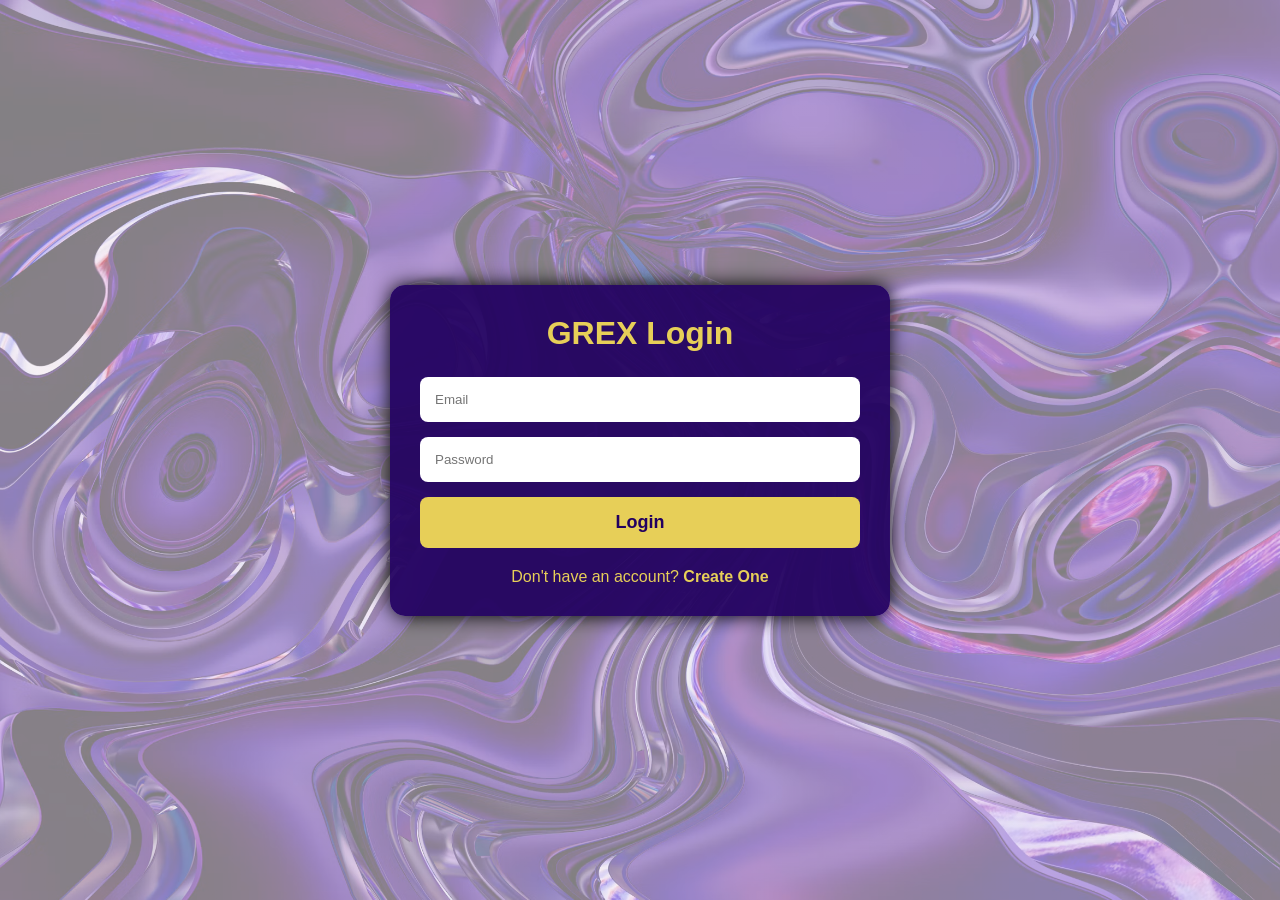
<file: index.html>
<!DOCTYPE html>
<html lang="en">
<head>
    <meta charset="UTF-8">
    <meta name="viewport" content="width=device-width, initial-scale=1.0">

    <title>GREX Login</title>

    <link rel="stylesheet" href="GREXLogStyle.css">
</head>

<body>

    <div class="login-container">

        <h1>GREX Login</h1>

        <input
            type="email"
            id="email"
            placeholder="Email"
            required
        >

        <input
            type="password"
            id="password"
            placeholder="Password"
            required
        >

        <button type="button" onclick="login()">
            Login
        </button>

        <p id="message"></p>

        <p class="account-link">
            Don't have an account?
            <a href="createAccount.html">
                Create One
            </a>
        </p>

    </div>

    <script src="GREXLogScript.js"></script>

</body>
</html>
</file>
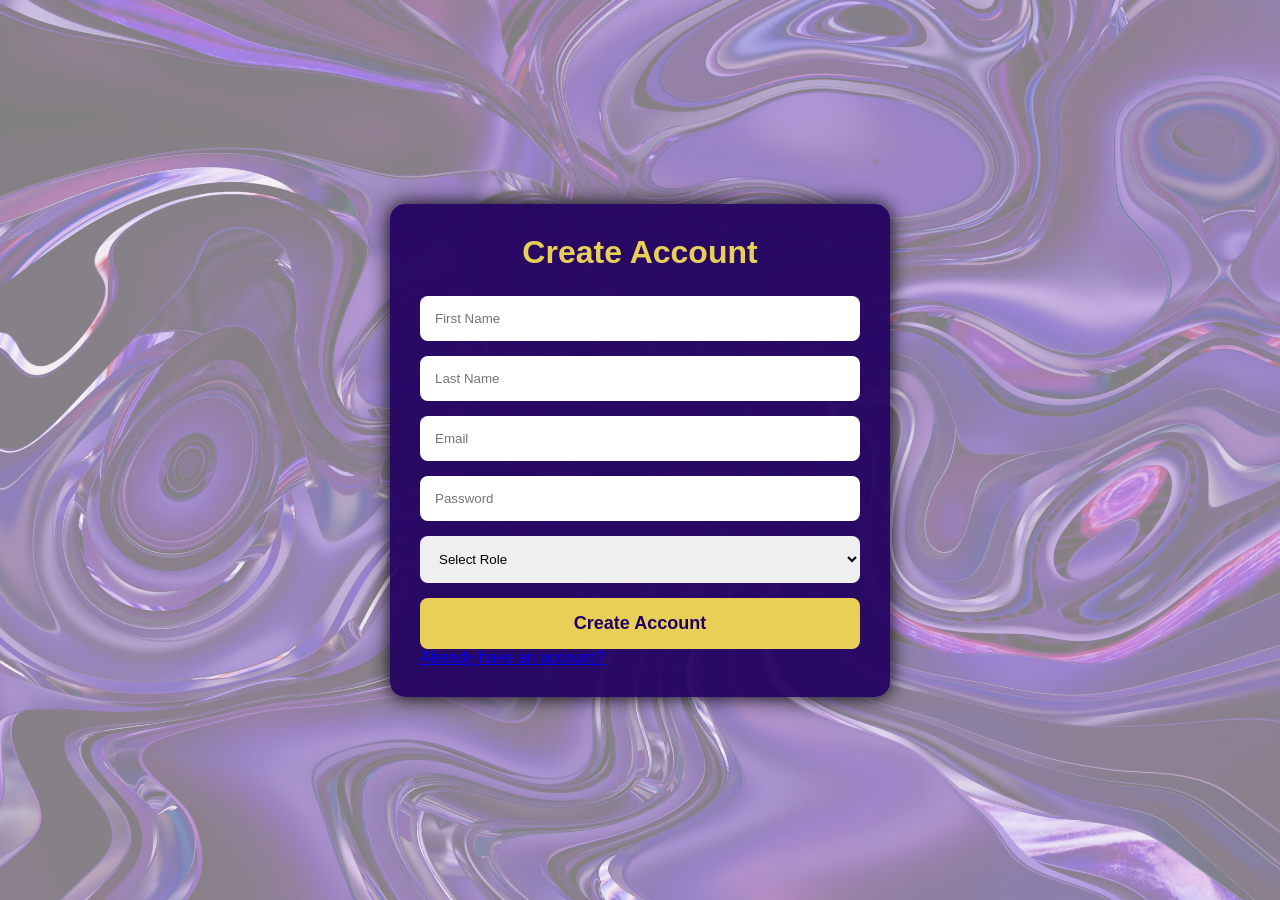
<file: createAccount.html>
<!DOCTYPE html>
<html lang="en">
<head>
    <meta charset="UTF-8">
    <meta name="viewport" content="width=device-width, initial-scale=1.0">

    <title>Create Account</title>

    <link rel="stylesheet" href="GREXLogStyle.css">
    <script src="createAccount.js" defer></script>
</head>

<body>

    <div class="login-container">

        <h1>Create Account</h1>

        <form id="createAccountForm">

            <input
                type="text"
                id="firstName"
                placeholder="First Name"
                required
            >

            <input
                type="text"
                id="lastName"
                placeholder="Last Name"
                required
            >

            <input
                type="email"
                id="email"
                placeholder="Email"
                required
            >

            <input
                type="password"
                id="password"
                placeholder="Password"
                required
            >

            <select id="role" required>
                <option value="">Select Role</option>
                <option value="Athlete">Athlete</option>
                <option value="Coach">Coach</option>
            </select>

            <button type="submit">Create Account</button>

        </form>

        <a href="index.html">Already have an account?</a>

    </div>

</body>
</html>
</file>
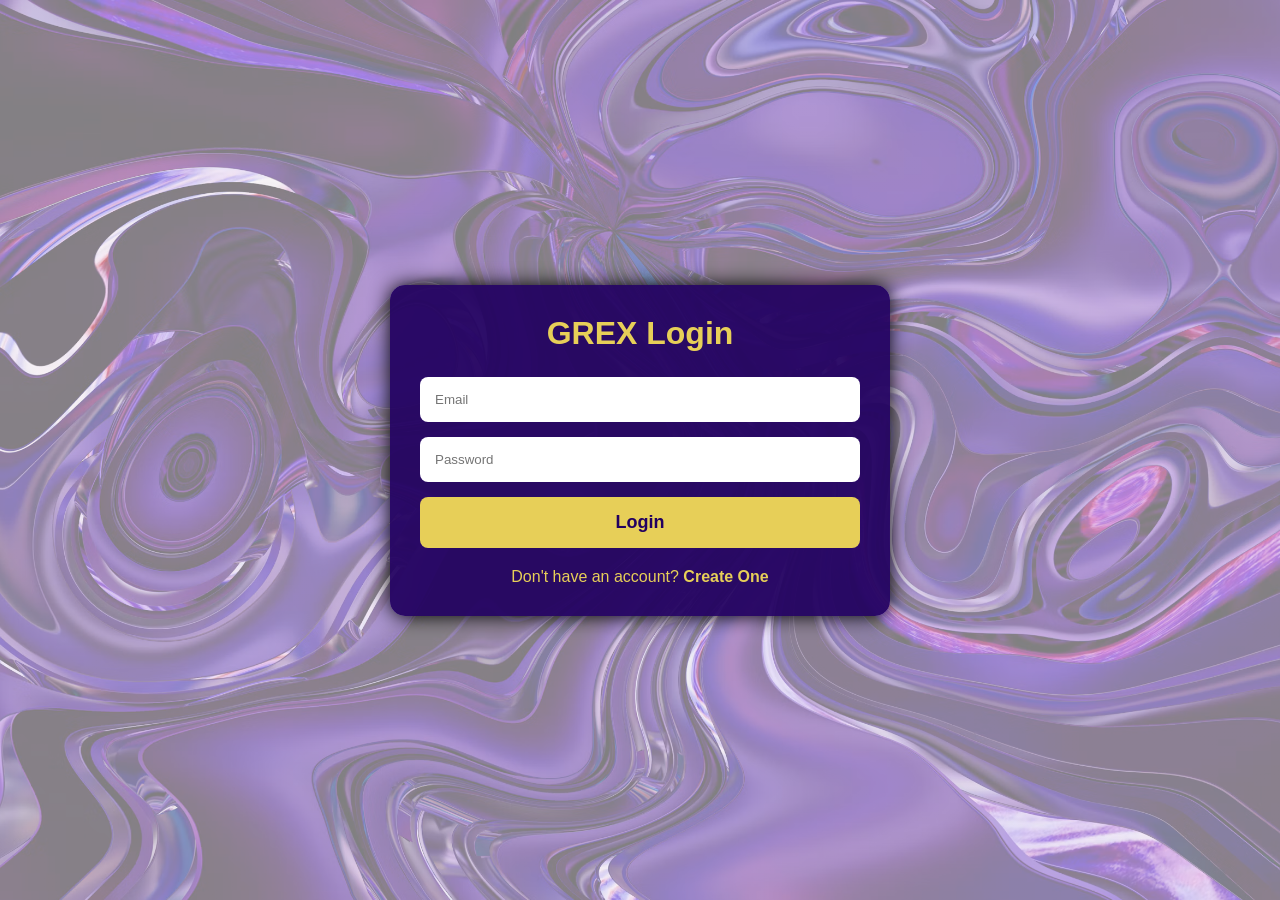
<file: index1.html>
<!DOCTYPE html>
<html>
<head>
    <title>GREX Login</title>
    <link rel="stylesheet" href="GREXLogStyle.css">
</head>
<body>

<div class="login-container">

    <h1>GREX Login</h1>

    <input type="email"
           id="email"
           placeholder="Email">

    <input type="password"
           id="password"
           placeholder="Password">

    <button onclick="login()">
        Login
    </button>

    <p class="account-link">
        Don't have an account?
        <a href="createAccount.html">
            Create One
        </a>
    </p>

</div>

<script src="GREXLogScript.js"></script>

</body>
</html>
</file>
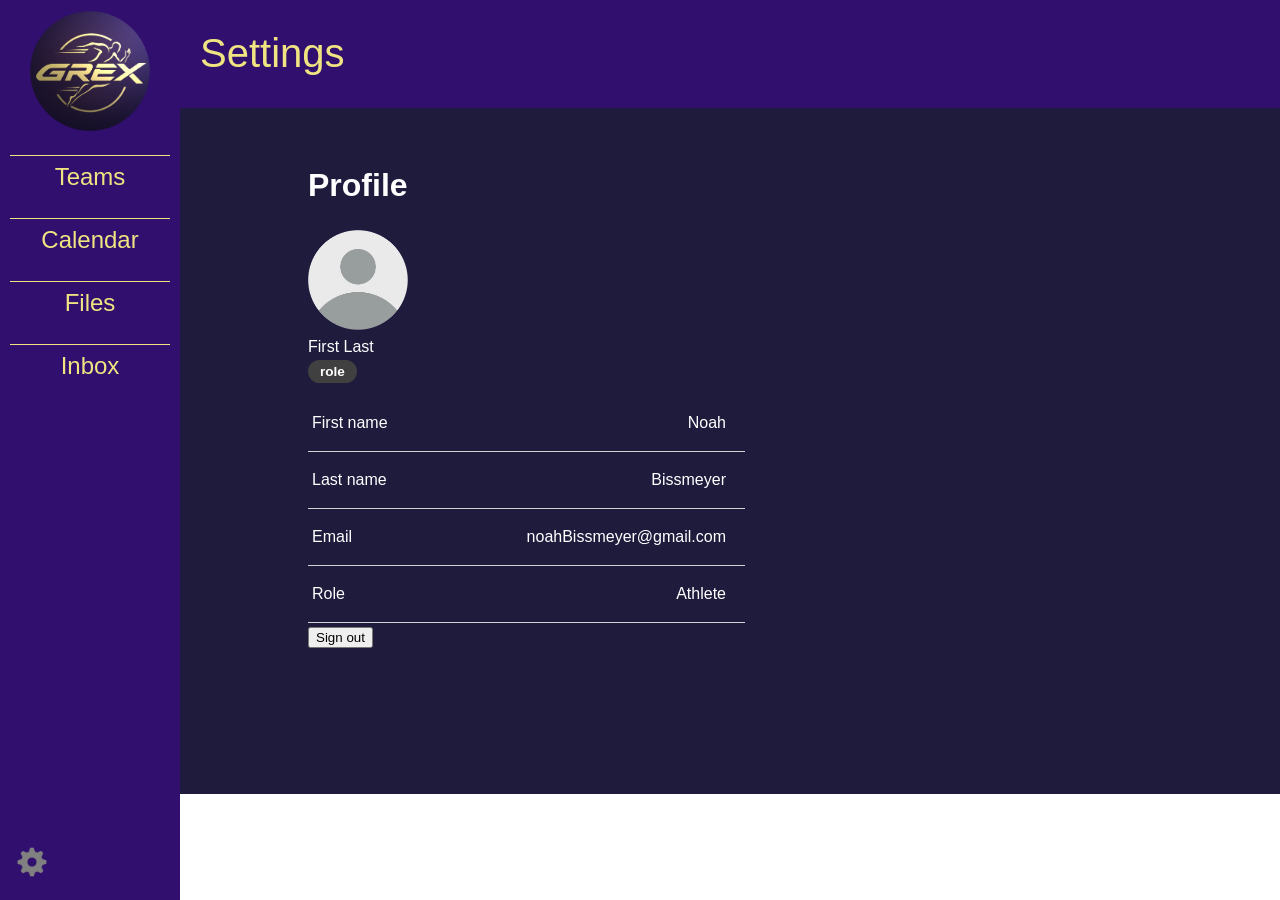
<file: settings.html>
<!DOCTYPE html>
<html lang="en">
<head>
    <meta charset="UTF-8">
    <meta name="viewport" content="width=device-width, initial-scale=1.0">
    <title>Document</title>
    <link rel="stylesheet" href="homePageStyle.css">
    <link rel="stylesheet" href="settings.css">
</head>
<body>
    <div class = "sidebar">
        <nav class="navbox">
            <button class="pictureBtn" id ="homePage"><img src="pictures/GrexLogo.png" alt="homePage"></button>
            
            <a href="homePage.html" class="navBtn" id ="teams">Teams</a>
            <a href="calendar.html" class="navBtn">Calendar</a>
             <a href="filesPage.html" class="navBtn" id="files">Files</a>
            <a href=""    class="navBtn" id ="inbox">Inbox</a>
            

            <button class="navBtn settingsBtn" id="settings"><img src="pictures/settingsGear.png" alt=""></button>
        </nav>
    </div>

    <div class="pageHeader">Settings</div>
    

    <div class="settingsBox">
        <h1>Profile</h1>
        <div><img src="pictures/profile-blank.png"></div>
        
        <div id="firstLast">First Last</div>
        <div class="roleBox" id="role">role</div>

        <div class="details">
            <div class="detailRow">
                <dt>First name</dt>
                <dd id="firstName">Noah</dd>
            </div>
            <div class="detailRow">
                <dt>Last name</dt>
                <dd id="lastName">Bissmeyer</dd>
            </div>
            <div class="detailRow">
                <dt>Email</dt>
                <dd id="email">noahBissmeyer@gmail.com</dd>
            </div>
            <div class="detailRow">
                <dt>Role</dt>
                <dd id="role">Athlete</dd>
            </div>
        </div>

        <button class="signOut" id="signOut">Sign out</button>

    </div>
</body>
<script src="settings.js"></script>
</html>
</file>
<file: GREXLogStyle.css>
*{
    margin:0;
    padding:0;
    box-sizing:border-box;
}

body{

    background-image:
        linear-gradient(rgba(255, 255, 255, 0.5), rgba(255, 255, 255, 0.5)),
        url("grexbackground.jpg");
    background-size:cover;
    background-position:center;
    background-repeat:no-repeat;

    min-height:100vh;

    display:flex;
    justify-content:center;
    align-items:center;

    font-family:Arial, sans-serif;
}

.login-container{

    width:500px;

    background:#220060ee;

    padding:30px;

    border-radius:15px;

    box-shadow:0 0 20px black;

    color:#e7cf58;
}

.login-container h1{

    text-align:center;

    margin-bottom:25px;
}

.login-container input,
.login-container select{

    width:100%;

    padding:15px;

    margin-bottom:15px;

    border:none;

    border-radius:8px;
}

.login-container button{

    width:100%;

    padding:15px;

    background:#e7cf58;

    color:#220060;

    font-size:18px;

    font-weight:bold;

    border:none;

    border-radius:8px;

    cursor:pointer;
}

.login-container button:hover{

    background:white;
}

.account-link{

    text-align:center;

    margin-top:20px;
}

.account-link a{

    color:#e7cf58;

    text-decoration:none;

    font-weight:bold;
}
</file>
<file: homePageStyle.css>
:root{
    --purple: #310f6f;
    --yellow: rgb(239, 228, 129);
    --sideBarWidth: 180px;
}
html, body{
    background-color: white;
    height: 100%; margin: 0;
    display: flex;
    flex-wrap: wrap;
    flex-direction: column;
    font-family: Arial, Helvetica, sans-serif;
   
}

.sidebar{
    position: fixed; align-self: flex-start;
    background-color: var(--purple);
    width: var(--sideBarWidth); height: 100%; flex-shrink: 0;
    padding: 10px;
    box-sizing: border-box;
    
}
.navbox{
    display: flex; flex-direction: column; gap: 20px;
    height: 100%;
    padding: 0;
    color: var(--yellow);
}
.pictureBtn{
    background: none;
    border: none;
    cursor: pointer;
  
}
.pictureBtn img{
    height: 120px; width: 120px;
}
.navBtn{
    color: inherit;
    font-size: 1.5rem;
    background-color: transparent;
    cursor: pointer;
    padding: 7px;
    border: transparent;
    border-top: 1px solid var(--yellow);
    display: inline-block;
    text-decoration: none;
    text-align: center;

}
.settingsBtn{
    margin-top: auto;
    margin-right: auto;
    border: transparent;
}
.settingsBtn img{
    height: 30px; width: 30px;
}

.pageContent{
    margin-left: var(--sideBarWidth);
    margin-top: 6.5%;
    padding: 20px;
    display: flex;
    flex-direction: row;
    gap: 20px;
    column-gap: 20px;

}
.pageHeader{
    position: fixed;
    margin-left: var(--sideBarWidth);
    color: var(--yellow);
    padding: 20px;
    font-size: 2.5rem;
    width: calc(100vw - (var(--sideBarWidth) + 40px));
    height: 7.5%;
    background-color: var(--purple);
    display: flex; align-items:center; justify-content: flex-start;
    text-align: center;
}

.pageContent h2{
    color: black;
    padding: 20px;
    font-size: 2.5rem;
    margin: 0;
   
}
.teamBox{
    background-color: var(--purple);
    border-radius: 10%;
    height: 200px; width: 200px;
    color: var(--yellow);
    font-size: 2rem;
    display: flex; align-items: center; justify-content: center;
    cursor: pointer;
    text-decoration: none;
    text-align: center;
    border-style: groove;
    border-color: grey;
    border-width: 3px;
}   
.teamBox img{
    height: 50%;
    width: 50%;
}
</file>
<file: settings.css>
.settingsBox{
    background-color: var(--purple);
    margin-left: var(--sideBarWidth);
    background-color: #1e1b3d;
    color: white;
    display:flex; align-items: flex-start; justify-content: center;
    flex-direction: column;
    padding: 10%;
    height:min-content;
    gap: 4px;
}
.settingsBox img{
    height: 100px; width: 100px;
}

.details{
    margin: 0;
    padding-top: 8px;
    width: 50%;
}

.detailRow{
    margin: 0;
    display: flex;
    justify-content: space-between;
    gap: 25px;
    padding: 15px;
    padding-left: 0;
    border-bottom: 1px solid lightgray;
    width: 100%;
}

.details dt{
    margin: 0;
    padding: 4px;
}
.details dd{
    margin: 0;
    padding: 4px;
    font-weight: 500;
    text-align: right;
}
.roleBox{
    padding: 4px 12px;
    border-radius: 999px;
    background: #404040;
    color: var(--accent);
    font-size: 0.85rem;
    font-weight: 600;
}
</file>
